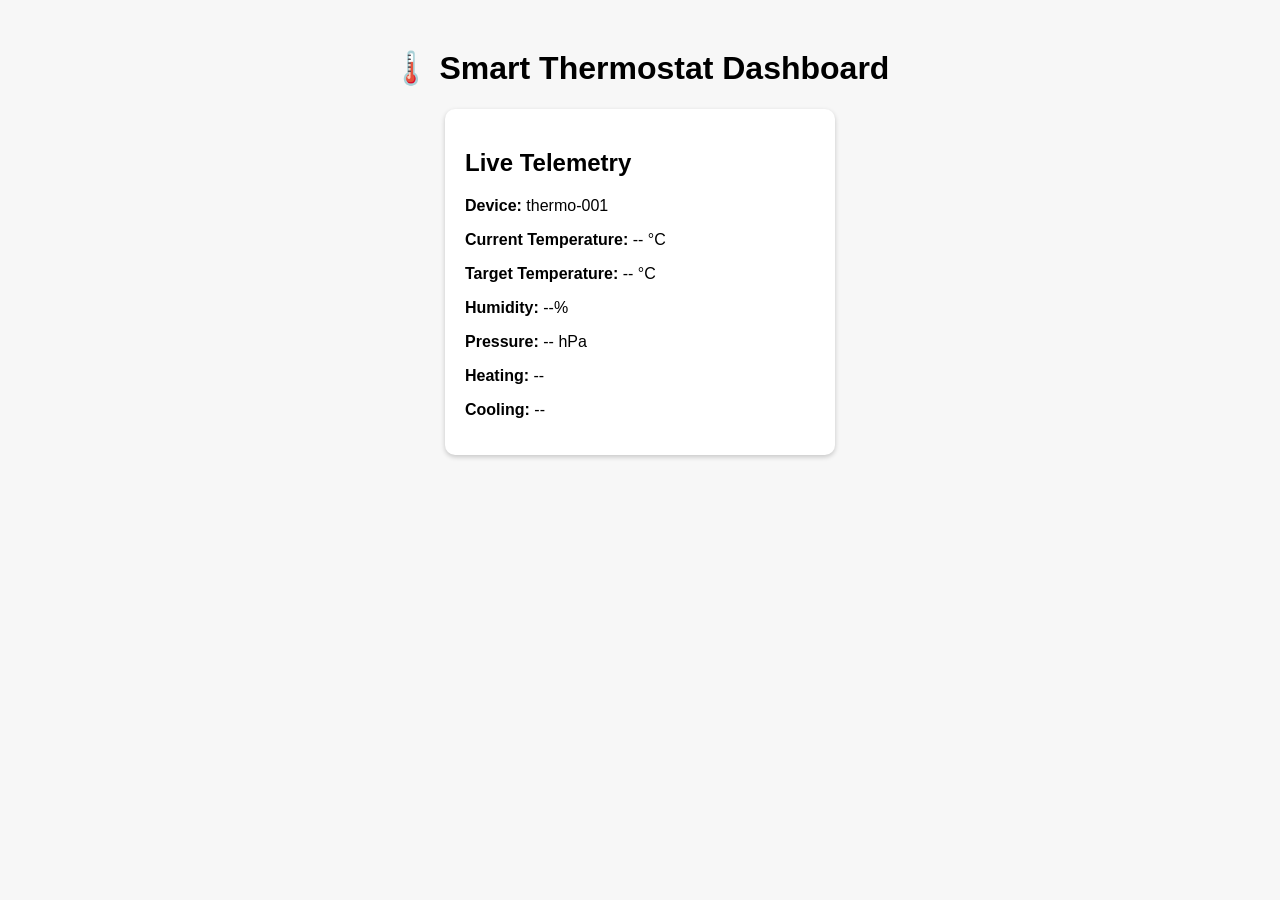
<file: api-server/frontend/index.html>
<!DOCTYPE html>
<html lang="en">
<head>
    <meta charset="UTF-8">
    <title>Smart Thermostat Dashboard</title>
    <link rel="stylesheet" href="style.css">
</head>
<body>

<h1>🌡️ Smart Thermostat Dashboard</h1>

<div class="card">
    <h2>Live Telemetry</h2>
    <p><strong>Device:</strong> thermo-001</p>

    <p><strong>Current Temperature:</strong> <span id="temp">--</span> °C</p>
    <p><strong>Target Temperature:</strong> <span id="target">--</span> °C</p>
    <p><strong>Humidity:</strong> <span id="hum">--</span>%</p>
    <p><strong>Pressure:</strong> <span id="press">--</span> hPa</p>
    <p><strong>Heating:</strong> <span id="heat">--</span></p>
    <p><strong>Cooling:</strong> <span id="cool">--</span></p>
</div>

<script src="script.js"></script>
</body>
</html>
</file>
<file: api-server/frontend/style.css>
body {
    font-family: Arial, sans-serif;
    background: #f7f7f7;
    padding: 20px;
}

h1 {
    text-align: center;
}

.card {
    width: 350px;
    margin: 20px auto;
    background: white;
    padding: 20px;
    border-radius: 10px;
    box-shadow: 0px 2px 5px rgba(0,0,0,0.2);
}
</file>
